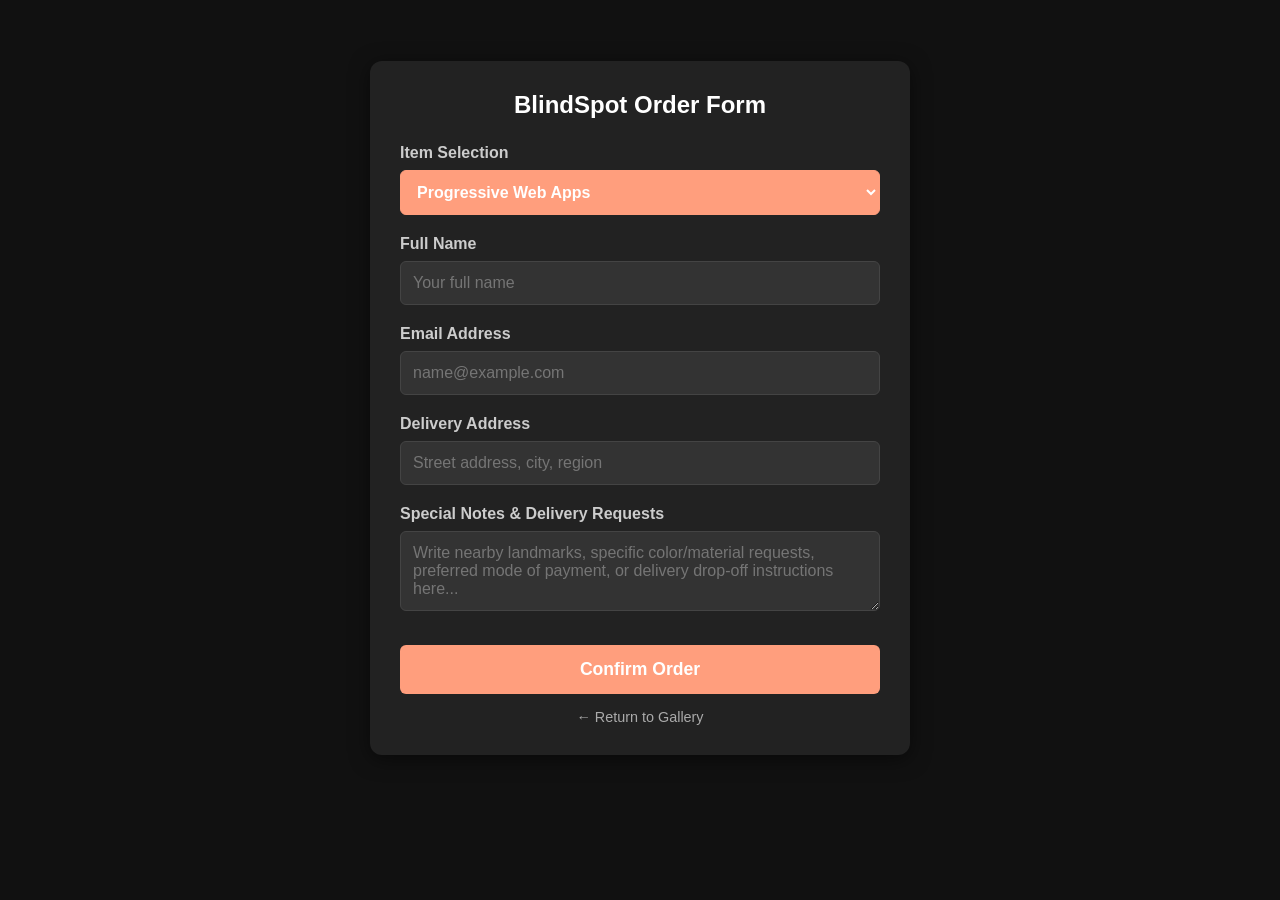
<file: order-form.html>
<!DOCTYPE html>
<html lang="en">
<head>
  <meta charset="UTF-8">
  <title>Place Your Order - BlindSpot</title>
  <style>
    body { 
      font-family: sans-serif; 
      background-color: #111; 
      color: #aaa;
      padding: 40px 20px;
      display: flex;
      justify-content: center;
      align-items: center;
      min-height: 80vh;
    }
    
    .form-container { 
      max-width: 480px; 
      width: 100%;
      background: #222; 
      padding: 30px; 
      border-radius: 12px; 
      box-shadow: 0 4px 20px rgba(0,0,0,0.5); 
    }
    
    h2 { margin-top: 0; color: white; text-align: center; margin-bottom: 25px; }
    
    .form-group { margin-bottom: 20px; }
    
    label { display: block; margin-bottom: 8px; font-weight: bold; color: #ccc; }
    
    /* Clean form input styles */
    input[type="text"], input[type="email"], input[type="number"], select, textarea { 
      width: 100%; 
      padding: 12px; 
      border: 1px solid #444; 
      border-radius: 6px; 
      box-sizing: border-box; 
      background-color: #333;
      color: white;
      font-size: 1rem;
      font-family: sans-serif;
    }
    
    input:focus, select:focus, textarea:focus {
      outline: none;
      border-color: #FF9E7D; /* Highlights green on focus */
    }

    /* Row arrangement for adjacent fields */
    .form-row {
      display: flex;
      gap: 15px;
    }
    .form-row .form-group {
      flex: 1;
    }

    textarea {
      resize: vertical;
      min-height: 80px;
    }

    /* Read-only look selector styling */
    .selected-product-box {
      background-color: #FF9E7D; 
      border: 1px solid #FF9E7D;
      color: #fff;
      font-weight: bold;
    }
    
    .submit-btn { 
      width: 100%; 
      background: #FF9E7D; 
      color: white; 
      border: none; 
      padding: 14px; 
      font-size: 1.1rem; 
      font-weight: bold; 
      border-radius: 6px; 
      cursor: pointer; 
      transition: background 0.2s;
      margin-top: 10px;
    }
    
    .submit-btn:hover { background: #FF9E7D; }
    
    .back-link {
      display: block;
      text-align: center;
      margin-top: 15px;
      color: #aaa;
      text-decoration: none;
      font-size: 0.9rem;
    }
    .back-link:hover { color: white; }
  </style>
</head>
<body>

<div class="form-container">
  <h2>BlindSpot Order Form</h2>
  
  <!-- Main Product Order Form linked to your Formspree -->
<form action="https://formspree.io/f/mjygqypp" method="POST">
    
    <!-- Automated Product Selection -->
    <div class="form-group">
      <label>Item Selection</label>
      <select id="orderProductSelect" name="Product Look" class="selected-product-box">
        <option value="1">Progressive Web Apps</option>
        <option value="2">CxHUB</option>
        <option value="3">Storefront Landing Page</option>
        <option value="4">WEB Page</option>
        <option value="5">Marketing Funnel</option>
      </select>
    </div>

   <!-- Customer Contact Info -->
    <div class="form-group">
      <label>Full Name</label>
      <input type="text" name="Customer Name" required placeholder="Your full name">
    </div>
    
    <div class="form-group">
      <label>Email Address</label>
      <input type="email" name="Customer Email" required placeholder="name@example.com">
    </div>

    <div class="form-group">
      <label>Delivery Address</label>
      <input type="text" name="Delivery Address" required placeholder="Street address, city, region">
    </div>

    <!-- Additional Information & Requests Box -->
    <div class="form-group">
      <label>Special Notes & Delivery Requests</label>
      <textarea name="Special Notes / Landmark" placeholder="Write nearby landmarks, specific color/material requests, preferred mode of payment, or delivery drop-off instructions here..."></textarea>
    </div>
    
    <button type="submit" class="submit-btn">Confirm Order</button>
</form>

  
  <a href="javascript:history.back()" class="back-link">← Return to Gallery</a>
</div>

<script>
  // Automatically grab the product ID passed from carousel.html
  const urlParams = new URLSearchParams(window.location.search);
  const lookId = urlParams.get('id');

  if (lookId) {
    const selectDropdown = document.getElementById('orderProductSelect');
    selectDropdown.value = lookId;
  }
</script>

</body>
</html>
</file>
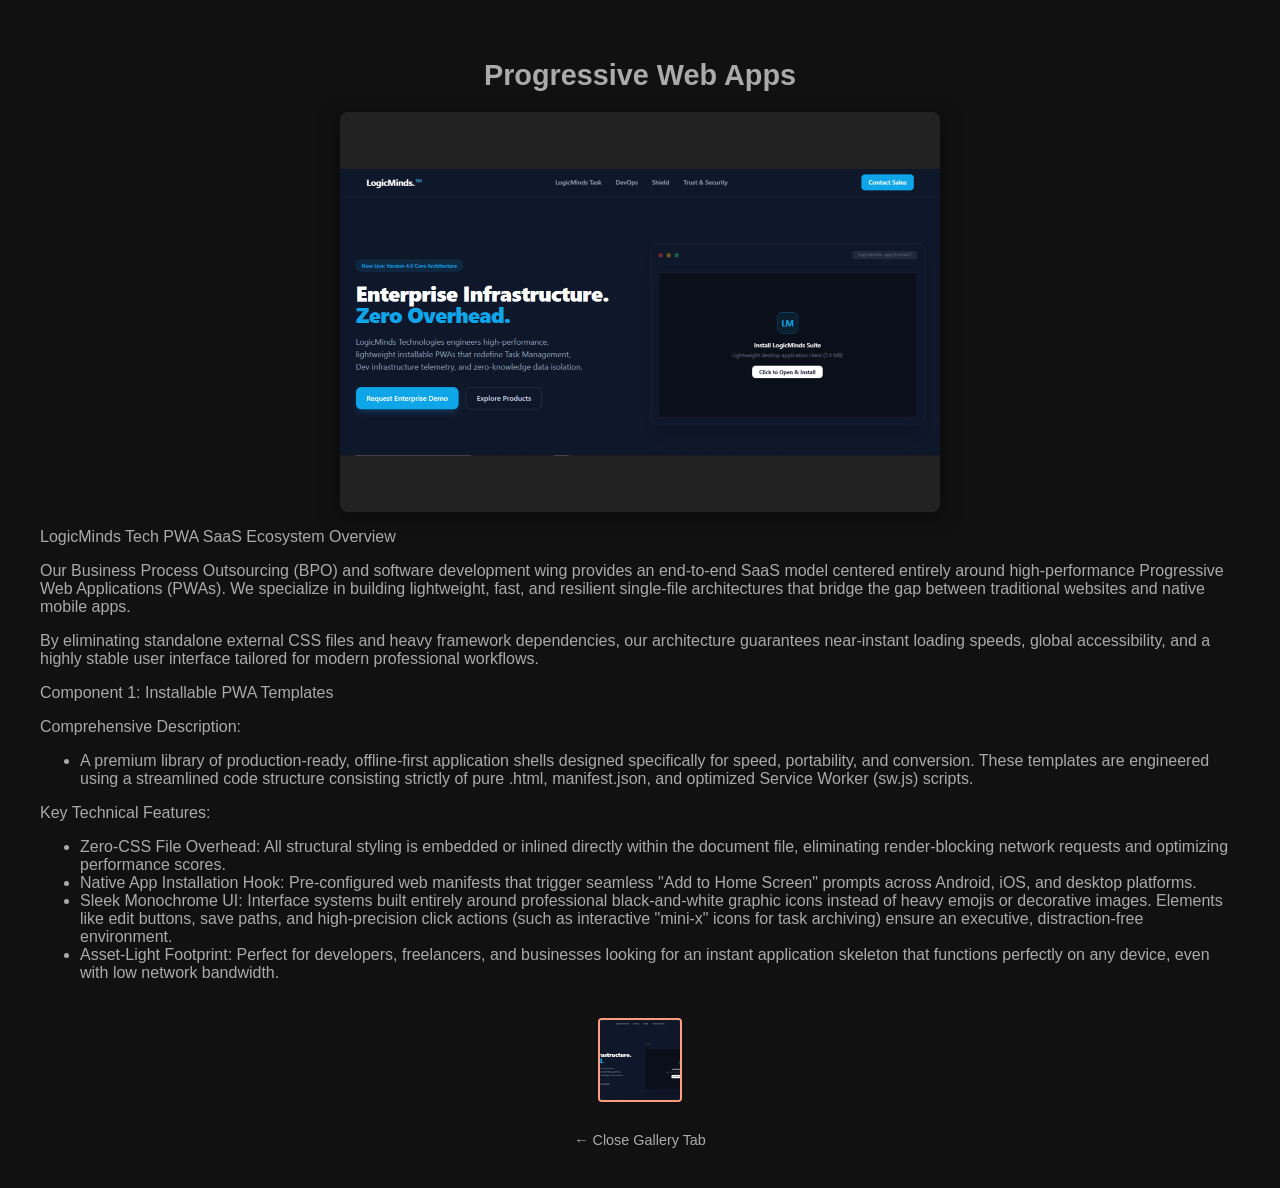
<file: signature-gallery-1.html>
<!DOCTYPE html>
<html lang="en">
<head>
  <meta charset="UTF-8">
  <title>SaaS Services - Gallery</title>
  <style>
    body { 
      font-family: sans-serif; 
      background-color: #111; /* Dark background to make photos pop */
      color: #aaa;
      margin: 0;
      padding: 40px;
      display: flex;
      flex-direction: column;
      align-items: center;
    }
    h1 { margin-bottom: 20px; font-size: 1.8rem; }
    
    /* Main Large Display Image */
    .main-display {
      max-width: 600px;
      width: 100%;
      height: 400px;
      object-fit: contain;
      background: #222;
      border-radius: 8px;
      box-shadow: 0 4px 20px rgba(0,0,0,0.5);
    }

    /* Thumbnail Container */
    .thumbnail-row {
      display: flex;
      gap: 15px;
      margin-top: 20px;
    }
    .thumb {
      width: 80px;
      height: 80px;
      object-fit: cover;
      border-radius: 4px;
      cursor: pointer;
      opacity: 0.6;
      border: 2px solid transparent;
      transition: all 0.2s ease;
    }
    .thumb:hover, .active {
      opacity: 1;
      border-color: #FF9E7D; /* Matches your green order button */
    }
    
    .back-btn {
      margin-top: 30px;
      color: #aaa;
      text-decoration: none;
      font-size: 0.9rem;
    }
    .back-btn:hover { color: #fff; }
  </style>
</head>
<body>

  <h1>Progressive Web Apps</h1>
  <!-- Main View -->
  <img id="mainImage" class="main-display" src="assets/signature-image-1.jpg" alt="Product Main View">

  <div class="product-description">
    <p>LogicMinds Tech PWA SaaS Ecosystem Overview</p>

    <p>Our Business Process Outsourcing (BPO) and software development wing provides an end-to-end SaaS model centered entirely around high-performance Progressive Web Applications (PWAs). We specialize in building lightweight, fast, and resilient single-file architectures that bridge the gap between traditional websites and native mobile apps.</p>
    <p>By eliminating standalone external CSS files and heavy framework dependencies, our architecture guarantees near-instant loading speeds, global accessibility, and a highly stable user interface tailored for modern professional workflows.</p>

    <p>Component 1: Installable PWA Templates</p>

    <p>Comprehensive Description:</p>
    <ul>
      <li>A premium library of production-ready, offline-first application shells designed specifically for speed, portability, and conversion. These templates are engineered using a streamlined code structure consisting strictly of pure .html, manifest.json, and optimized Service Worker (sw.js) scripts.</li>
    </ul>
    <p>Key Technical Features:</p>
    <ul>
      <li>Zero-CSS File Overhead: All structural styling is embedded or inlined directly within the document file, eliminating render-blocking network requests and optimizing performance scores.</li>
      <li>Native App Installation Hook: Pre-configured web manifests that trigger seamless "Add to Home Screen" prompts across Android, iOS, and desktop platforms.</li>
      <li>Sleek Monochrome UI: Interface systems built entirely around professional black-and-white graphic icons instead of heavy emojis or decorative images. Elements like edit buttons, save paths, and high-precision click actions (such as interactive "mini-x" icons for task archiving) ensure an executive, distraction-free environment.</li>
      <li>Asset-Light Footprint: Perfect for developers, freelancers, and businesses looking for an instant application skeleton that functions perfectly on any device, even with low network bandwidth.</li>
    </ul>
  </div>

  <!-- Clickable Thumbnails -->
  <div class="thumbnail-row">
    <img class="thumb active" src="assets/signature-image-1.jpg" onclick="switchImage(this)">
    
  </div>
  <a href="javascript:window.close();" class="back-btn">← Close Gallery Tab</a>

<script>
  function switchImage(element) {
    // 1. Change the main display source to match clicked thumbnail
    document.getElementById('mainImage').src = element.src;
    
    // 2. Remove 'active' class from all thumbnails
    let thumbs = document.getElementsByClassName('thumb');
    for (let i = 0; i < thumbs.length; i++) {
      thumbs[i].classList.remove('active');
    }
    
    // 3. Add 'active' class to the clicked thumbnail
    element.classList.add('active');
  }
</script>

</body>
</html>
</file>
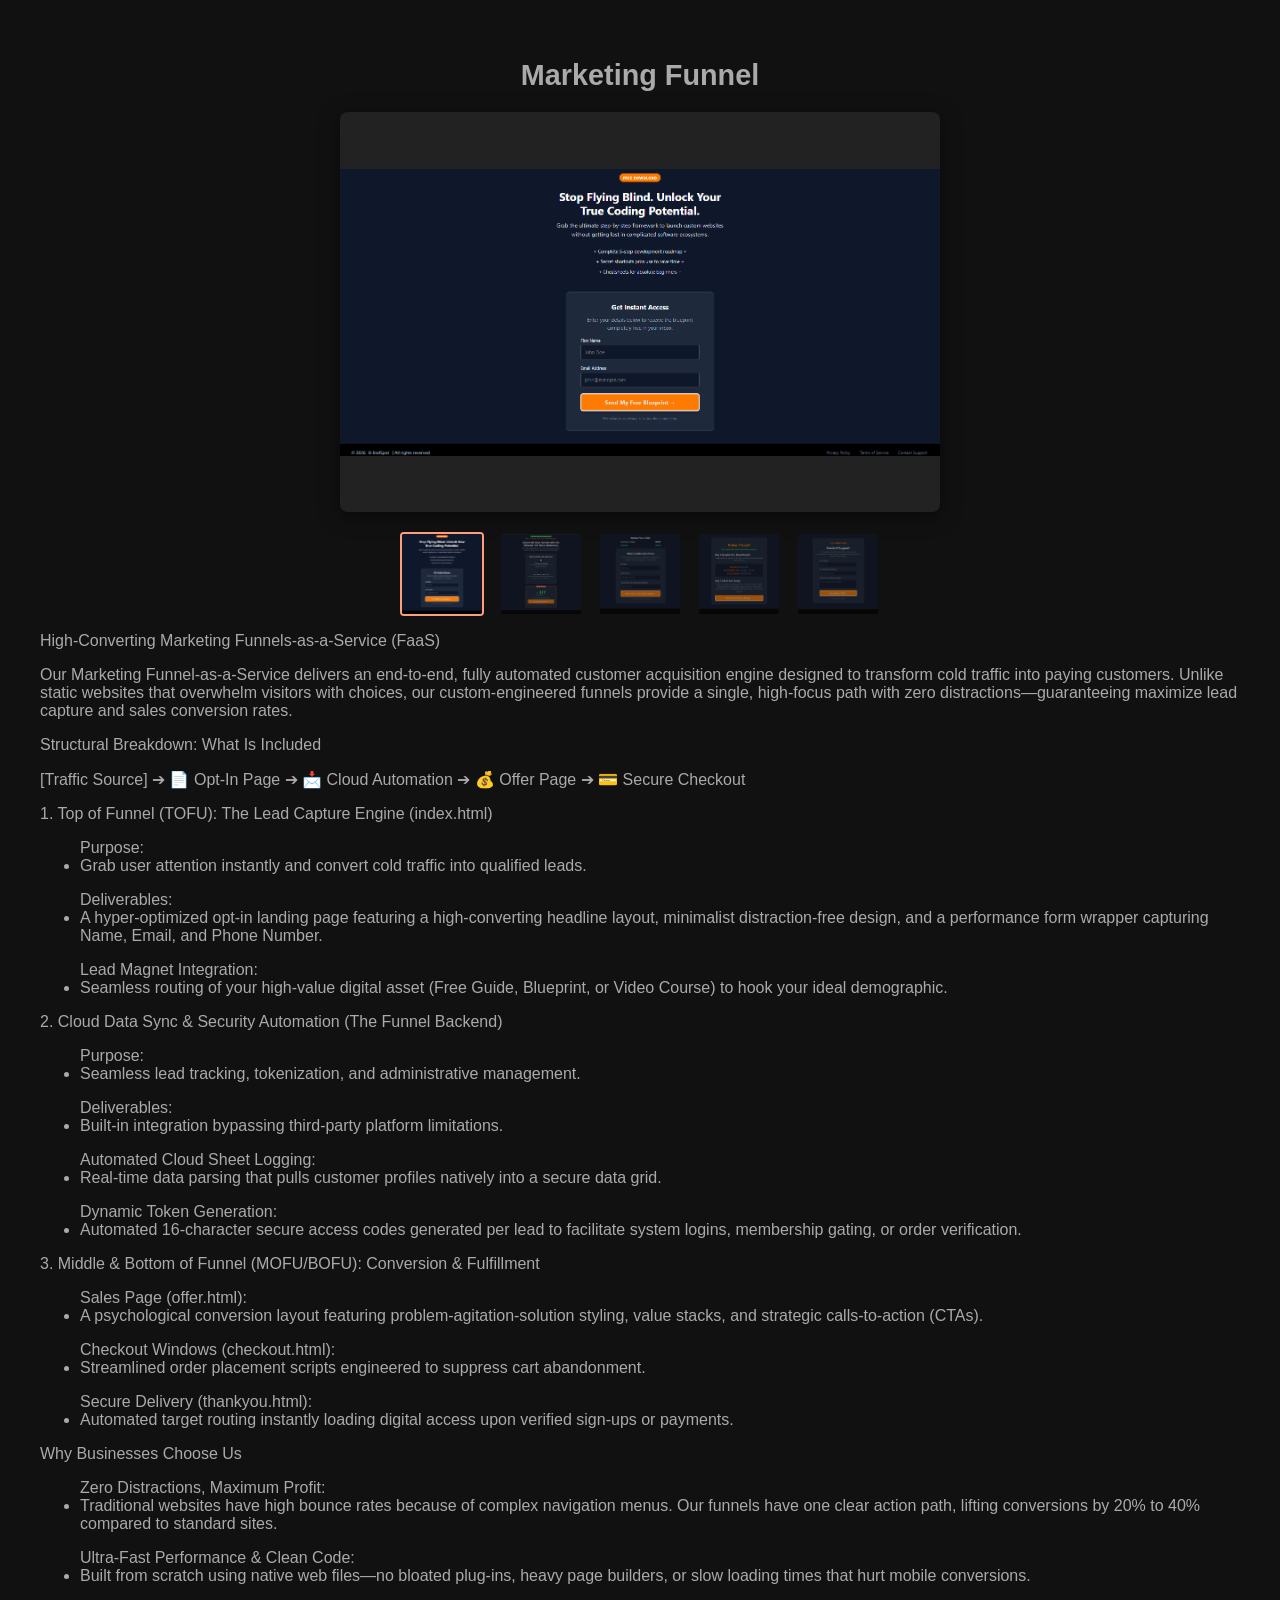
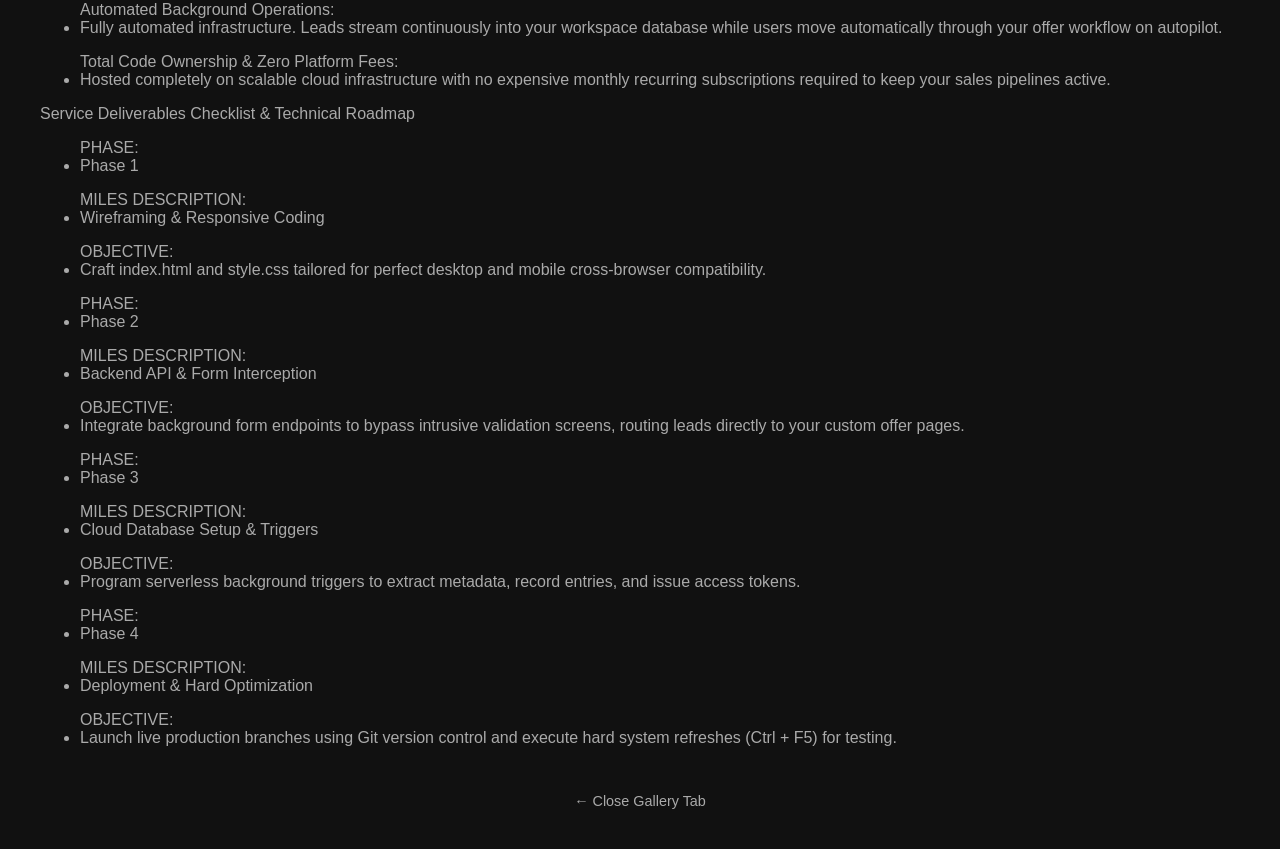
<file: signature-gallery-5.html>
<!DOCTYPE html>
<html lang="en">
<head>
  <meta charset="UTF-8">
  <title>Marketing Funnel - Gallery</title>
  <style>
    body { 
      font-family: sans-serif; 
      background-color: #111; /* Dark background to make photos pop */
      color: #aaa;
      margin: 0;
      padding: 40px;
      display: flex;
      flex-direction: column;
      align-items: center;
    }
    h1 { margin-bottom: 20px; font-size: 1.8rem; }
    
    /* Main Large Display Image */
    .main-display {
      max-width: 600px;
      width: 100%;
      height: 400px;
      object-fit: contain;
      background: #222;
      border-radius: 8px;
      box-shadow: 0 4px 20px rgba(0,0,0,0.5);
    }

    /* Thumbnail Container */
    .thumbnail-row {
      display: flex;
      gap: 15px;
      margin-top: 20px;
    }
    .thumb {
      width: 80px;
      height: 80px;
      object-fit: cover;
      border-radius: 4px;
      cursor: pointer;
      opacity: 0.6;
      border: 2px solid transparent;
      transition: all 0.2s ease;
    }
    .thumb:hover, .active {
      opacity: 1;
      border-color: #FF9E7D; /* Matches your green order button */
    }
    
    .back-btn {
      margin-top: 30px;
      color: #aaa;
      text-decoration: none;
      font-size: 0.9rem;
    }
    .back-btn:hover { color: #fff; }
  </style>
</head>
<body>

  <h1>Marketing Funnel</h1>
  <!-- Main View -->
  <img id="mainImage" class="main-display" src="assets/signature-image-5.png" alt="Product Main View">

  <!-- Clickable Thumbnails -->
  <div class="thumbnail-row">
    <img class="thumb active" src="assets/signature-image-5.png" onclick="switchImage(this)">
    <img class="thumb" src="assets/signature-image-5a.png" onclick="switchImage(this)">
    <img class="thumb" src="assets/signature-image-5b.png" onclick="switchImage(this)">
    <img class="thumb" src="assets/signature-image-5c.png" onclick="switchImage(this)">
    <img class="thumb" src="assets/signature-image-5d.png" onclick="switchImage(this)">
  </div>

  <div class="product-description">
    <p>High-Converting Marketing Funnels-as-a-Service (FaaS)</p>

    <p>Our Marketing Funnel-as-a-Service delivers an end-to-end, fully automated customer acquisition engine designed to transform cold traffic into paying customers. Unlike static websites that overwhelm visitors with choices, our custom-engineered funnels provide a single, high-focus path with zero distractions—guaranteeing maximize lead capture and sales conversion rates.</p>

    <p>Structural Breakdown: What Is Included</p>
    <p>[Traffic Source] ➔ 📄 Opt-In Page ➔ 📩 Cloud Automation ➔ 💰 Offer Page ➔ 💳 Secure Checkout</p>

    <p>1. Top of Funnel (TOFU): The Lead Capture Engine (index.html)</p>
        <ul>Purpose:<li>Grab user attention instantly and convert cold traffic into qualified leads.</li></ul>
        <ul>Deliverables:<li>A hyper-optimized opt-in landing page featuring a high-converting headline layout, minimalist distraction-free design, and a performance form wrapper capturing Name, Email, and Phone Number.</li></ul>
        <ul>Lead Magnet Integration:<li>Seamless routing of your high-value digital asset (Free Guide, Blueprint, or Video Course) to hook your ideal demographic.</li></ul>


    <p>2. Cloud Data Sync & Security Automation (The Funnel Backend)</p>
        <ul>Purpose:<li>Seamless lead tracking, tokenization, and administrative management.</li></ul>
        <ul>Deliverables:<li>Built-in integration bypassing third-party platform limitations.</li></ul>
        <ul>Automated Cloud Sheet Logging:<li>Real-time data parsing that pulls customer profiles natively into a secure data grid.</li></ul>
        <ul>Dynamic Token Generation:<li>Automated 16-character secure access codes generated per lead to facilitate system logins, membership gating, or order verification.</li></ul>

    <p>3. Middle & Bottom of Funnel (MOFU/BOFU): Conversion & Fulfillment</p>
        <ul>Sales Page (offer.html):<li>A psychological conversion layout featuring problem-agitation-solution styling, value stacks, and strategic calls-to-action (CTAs).</li></ul>
        <ul>Checkout Windows (checkout.html):<li>Streamlined order placement scripts engineered to suppress cart abandonment.</li></ul>
        <ul>Secure Delivery (thankyou.html): <li> Automated target routing instantly loading digital access upon verified sign-ups or payments.</li></ul>

    <p></p>
    <p>Why Businesses Choose Us</p>

        <ul>Zero Distractions, Maximum Profit:<li>Traditional websites have high bounce rates because of complex navigation menus. Our funnels have one clear action path, lifting conversions by 20% to 40% compared to standard sites.</li></ul>
        <ul>Ultra-Fast Performance & Clean Code:<li>Built from scratch using native web files—no bloated plug-ins, heavy page builders, or slow loading times that hurt mobile conversions.</li></ul>
        <ul>Automated Background Operations:<li>Fully automated infrastructure. Leads stream continuously into your workspace database while users move automatically through your offer workflow on autopilot.</li></ul>
        <ul>Total Code Ownership & Zero Platform Fees:<li>Hosted completely on scalable cloud infrastructure with no expensive monthly recurring subscriptions required to keep your sales pipelines active.</li></ul>

    <p></p>
    <p>Service Deliverables Checklist & Technical Roadmap</p>

        <ul>PHASE:<li>Phase 1</li></ul>
        <ul>MILES DESCRIPTION:<li>Wireframing & Responsive Coding</li></ul>
        <ul>OBJECTIVE:<li>Craft index.html and style.css tailored for perfect desktop and mobile cross-browser compatibility.</li></ul>

        <ul>PHASE:<li>Phase 2</li></ul>
        <ul>MILES DESCRIPTION:<li>Backend API & Form Interception</li></ul>
        <ul>OBJECTIVE:<li>Integrate background form endpoints to bypass intrusive validation screens, routing leads directly to your custom offer pages.</li></ul>

        <ul>PHASE:<li>Phase 3</li></ul>
        <ul>MILES DESCRIPTION:<li>Cloud Database Setup & Triggers</li></ul>
        <ul>OBJECTIVE:<li>Program serverless background triggers to extract metadata, record entries, and issue access tokens.</li></ul>

        <ul>PHASE:<li>Phase 4</li></ul>
        <ul>MILES DESCRIPTION:<li>Deployment & Hard Optimization</li></ul>
        <ul>OBJECTIVE:<li>Launch live production branches using Git version control and execute hard system refreshes (Ctrl + F5) for testing.</li></ul>
  </div>

  <a href="javascript:window.close();" class="back-btn">← Close Gallery Tab</a>

<script>
  function switchImage(element) {
    // 1. Change the main display source to match clicked thumbnail
    document.getElementById('mainImage').src = element.src;
    
    // 2. Remove 'active' class from all thumbnails
    let thumbs = document.getElementsByClassName('thumb');
    for (let i = 0; i < thumbs.length; i++) {
      thumbs[i].classList.remove('active');
    }
    
    // 3. Add 'active' class to the clicked thumbnail
    element.classList.add('active');
  }
</script>

</body>
</html>
</file>
